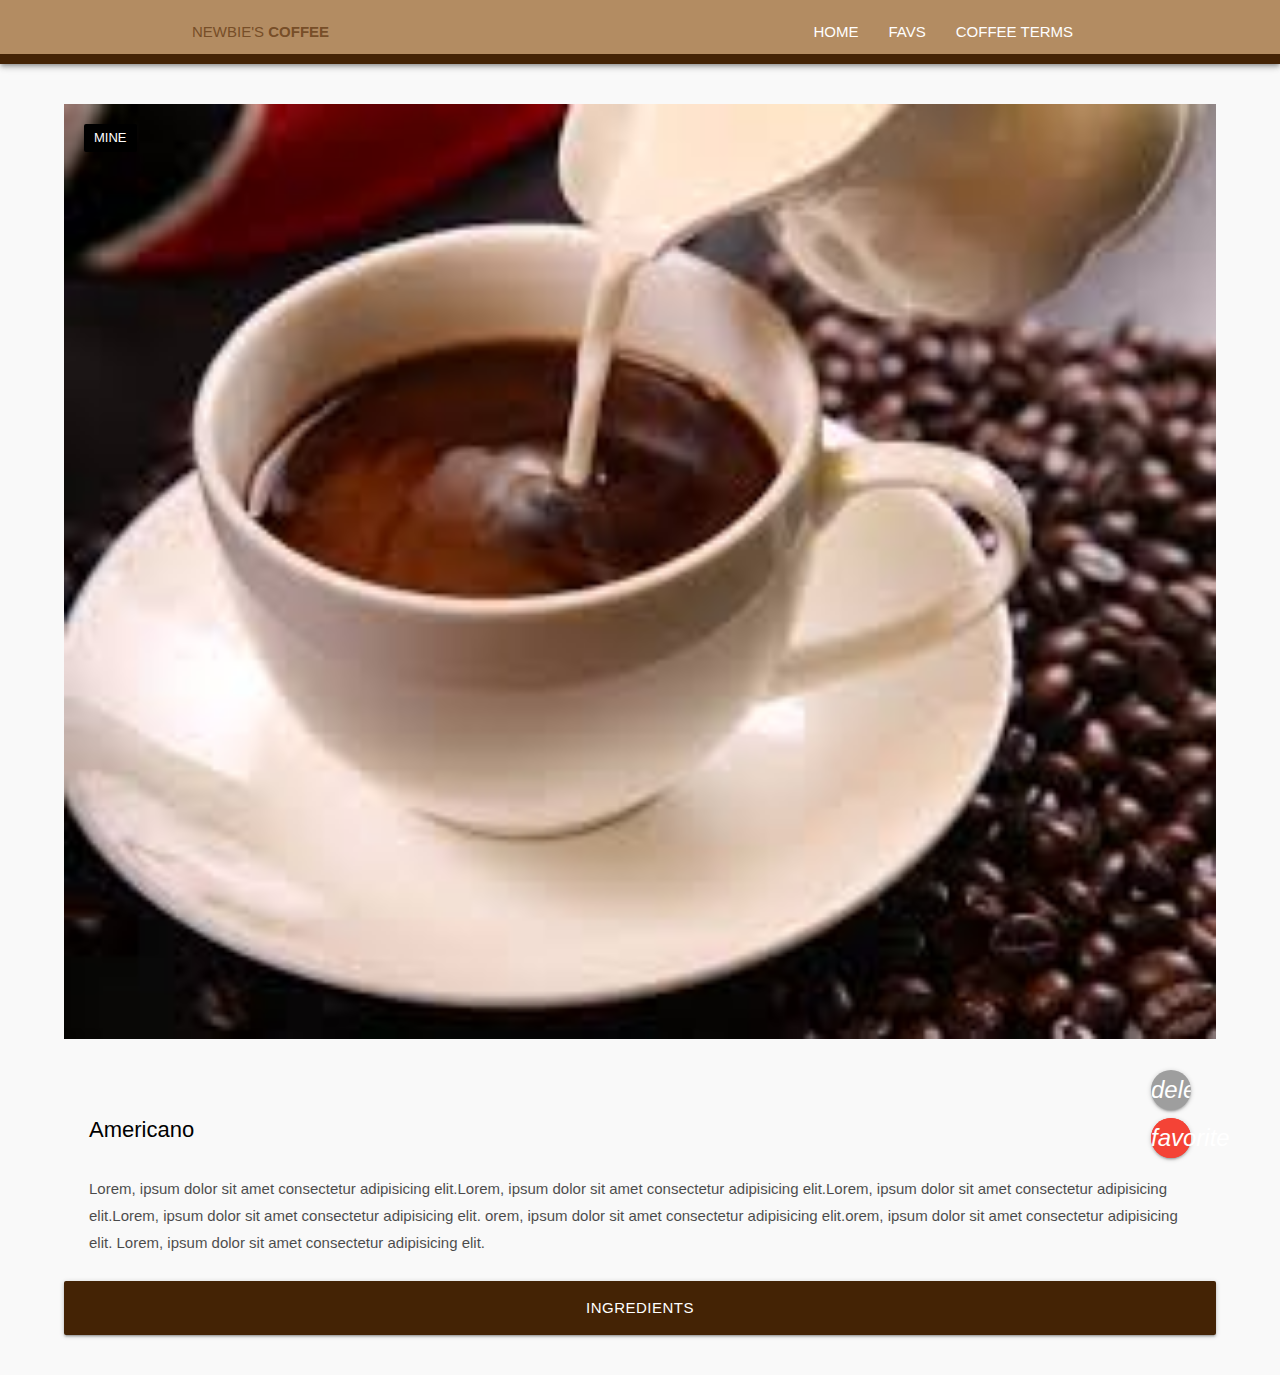
<file: mypages/favs.html>
<!DOCTYPE html>
<html lang="en">

<head>
    <meta charset="UTF-8">
    <meta http-equiv="X-UA-Compatible" content="IE=edge">
    <meta name="viewport" content="width=device-width, initial-scale=1.0">
    <title>Newbie's Coffee</title>
    <link rel="stylesheet" href="/css/materialize.min.css">
    <!--Import Google Icon Font-->
    <link href="https://fonts.googleapis.com/icon?family=Material+Icons" rel="stylesheet">
    <link rel="stylesheet" href="/css/app.css">
    <script type="text/javascript" src="/js/materialize.min.js"></script>
    <link rel="manifest" href="/manifest.json">
    <link rel="icon" type="image/x-icon" href="/img/icons/favicon.png">
</head>

<body class="black-text">
    <nav class="z-depth-2">
        <div class="nav-wrapper container">
            <a href="/">Newbie's<span> Coffee</a>
            <span class="left brown-text text-darken-2">
                <i class="left hide-on-large-only material-icons sidenav-trigger" data-target="side-menu">menu</i>
            </span>
                <ul class="right hide-on-med-and-down brown-text text-darken-2">
                    <li><a href="/">Home</a></li>
                    <li><a href="/mypages/favs.html">Favs</a></li>
                    <li><a href="/mypages/coffeeterms.html">Coffee Terms</a></li>
                  </ul>
            
        </div>
    </nav>

    <ul id="side-menu" class="sidenav side-menu">
        <li><a class="subheader">NEWBIE'S COFFEE</a></li>
        <li><a href="/" class="waves-effect">Home</a></li>
        <li><a href="/mypages/favs.html" class="waves-effect">Favs</a></li>
        <li>
            <div class="divider"></div>
        </li>
        <li><a href="/mypages/coffeeterms.html" class="waves-effect"><i class="brown-text material-icons">coffee</i>Coffee Terms</a>

        </li>
    </ul>

    <!-- Recipe Card Setup Start -->
    <div class = "main-container">
        <div class = "filter-container">
            
            
    
            <div class = "recipe-collection">
                <div class = "recipe-container">
                    <!-- single post -->
                    <div class = "all mine">
                        <div class = "recipe-img">
                            <img src = "/coffee.jpg" alt = "a cup of coffee.">
                            <span class = "category-name">Mine</span>
                        </div>
    
                        <div class = "recipe-content">
                            <a href="#" class= "right btn-floating grey"><i class="material-icons">delete_outline</i></a>
                            <h2>Americano<a href="#" class="right favorite-btn btn-floating red pulse">
                                <i class="material-icons">favorite</i></a></h2>
                            <p>Lorem, ipsum dolor sit amet consectetur adipisicing elit.Lorem, ipsum dolor sit amet consectetur adipisicing elit.Lorem, ipsum dolor sit amet consectetur adipisicing elit.Lorem, ipsum dolor sit amet consectetur adipisicing elit.
                                orem, ipsum dolor sit amet consectetur adipisicing elit.orem, ipsum dolor sit amet consectetur adipisicing elit.  Lorem, ipsum dolor sit amet consectetur adipisicing elit.
                            </p>
                        </div>
    
                        <div class ="center">
                            <a href ="/mypages/americano.html" class= "btn btn-block btn-large">Ingredients</a>
                        </div>
                            
                    </div>
                </div>
            </div>
        </div>
    </div>
    <!---End of Recipe Card-->
   
    

    <script src="/js/ui.js"></script>

</body>

</html>
</file>
<file: css/app.css>
/* colors: keep with a coffee pallete color scheme */
:root {
    --primary: #b38c62;
    --secondary: #442305;
    --title: #774e28;
  }
  
  /* layout styles */
  nav {
    background: var(--primary);
    border-bottom: 10px solid var(--secondary);
  }
  nav a {
    text-transform: uppercase;
    color: var(--title);
  }
  nav a span {
    font-weight: bold;
  }
  nav .sidenav-trigger {
    margin: 0;
  }
  
  /* form-styles */
  .add-btn {
    background: var(--title) !important;
  }
  input {
    box-shadow: none !important;
    -webkit-box-shadow: none !important;
  }
  .side-form button {
    background: var(--title);
    box-shadow: 1px 1px 3px rgba(175, 116, 5, 0.2);
  }
  form .input-field {
    margin-top: 30px;
  }
 #Offline {
  font-size:20px;
  margin-bottom: 25px;
 }
  #Off {
    margin-bottom: 25px;
  }
/*RECIPE LAYOUT FOR EACH COFFEE RECIPE CARD PAGE*/
  @import url('https://fonts.googleapis.com/css?family=PT Serif');

body {
  background: #f9f9f9;
}

#cd-container {
  background: #ededed;
  font-family: 'PT Serif', sans-serif;
  width: 65%;
  height: 385px;
  margin: 5% auto;
}

#cd-title {
  font-family: 'PT Serif', sans-serif;
  font-weight: 700;
  font-size: 25px;
  background: #442305;
  padding: 15px 20px;
  color: #fff;
  border-radius: 2px 2px 0 0;
}

#details {
  background: #fff;
  border-left: solid 1px #ededed;
  border-right: solid 1px #ededed;
  font-size: 16px;
  font-family: 'PT Serif', sans-serif;
  padding: 15px 20px;
}

.detail-value {
  color: #455560;
}

#cd-items {
  background: #ededed;
  font-family: 'PT Serif', sans-serif;
  padding: 20px
}

.cd-item-title {
  font-size: 18px;
  font-weight: 700;
}

li {
  margin-bottom: 3px;
}

#steps {
  background: #fff;
  border-left: solid 1px #ededed;
  border-right: solid 1px #ededed;
  border-bottom: solid 1px #ededed;
  padding: 20px;
}

#steps li {
  list-style-position: inside;
  margin-bottom: 10px;
  margin-left: -38px;
  list-style-type: none;
}



.fill {
  display: flex;
  justify-content: center;
  align-items: center;
  overflow: hidden
}
.fill img {
  flex-shrink: 0;
  min-width: 100%;
  min-height: 100%
}

 /*Recipe Category Format*/
 @import url('https://fonts.googleapis.com/css2?family=Poppins:wght@300;400;500;600;700&display=swap');

 *{
     box-sizing: border-box;
     padding: 0;
     margin: 0;
 }
 img{width: 100%}
 
 body{
     font-family: 'Poppins', sans-serif;
     line-height: 1.5;
 }
 
 .main-container{
     width: 90vw;
     margin: 0 auto;
     padding: 40px 0;
 }
 .main-container > h2{
     text-align: center;
     padding: 10px 0;
     font-size: 32px;
 }
 .main-container > p{
     font-weight: 300;
     padding: 10px 0;
     opacity: 0.7;
     text-align: center;
 }
 .category-buttons{
     margin: 30px 0;
 }
 .category-buttons ul{
     list-style-type: none;
     display: flex;
     flex-wrap: wrap;
     justify-content: flex-start;
 }
 .category-title{
     flex: 0 0 calc(16.6667% - 10px);
     display: flex;
     justify-content:center;
     background: #a8a8a8;
     padding: 12px;
     color: #fff;
     margin: 5px;
     cursor: pointer;
     transition: all 0.4s ease;
 }
 .category-title:hover{
     opacity: 0.7;
 }
 .category-title li{
     padding: 0 10px;
 }
 .category-title span{
     color: #222;
 }
 
 /**Recipe Card **/
 .recipes{
     display: grid;
     grid-template-columns: repeat(3, 1fr);
     grid-gap: 40px;
 }
 .recipes > div{
     box-shadow: 0px 8px 22px -12px rgba(0, 0, 0, 0.64);
 }
 .recipe-img{
     position: relative;
 }
 .category-name{
     position: absolute;
     top: 20px;
     left: 20px;
     text-transform: uppercase;
     font-size: 13px;
     color: #fff;
     padding: 4px 10px;
     border-radius: 2px;
 }
 .recipe-content{
     padding: 25px;
 }
 .recipe-content-top{
     background: #80ced7;
     color: #fff;
     opacity: 0.8;
     padding: 5px 0 5px 15px;
 }
 .recipe-content-top span{
     padding-right: 20px;
 }
 .recipe-content-top, .recipe-content-top{
     padding-right: 5px;
 }
 .recipe-content h2{
     font-size: 22px;
     padding: 12px 0;
     font-weight: 412;
 }
 .recipe-content p{
     opacity: 0.7;
     font-size: 15px;
     line-height: 1.8;
 }

 
 
 
 /*******Media queries for grid********/
 @media(max-width: 1170px){
     .recipes{
         grid-template-columns: repeat(2, 1fr);
     }
 }
 @media(max-width: 768px){
     .recipes{
         grid-template-columns: 1fr;
     }
 }
 
 
 /*****Button Styles and Category Tags******/
 
 .blended .category-name{
     background: #00a7ea;
     color:black;
 }
 .hot .category-name{
     background: #ad0000;
     color:black;
   
 }
 .mine .category-name{
  background: #000000;
}
 .iced .category-name{
     background: #61eef3;
     color:black;
 }

 .btn-block{
  background:#442305;
  color:white;
  width: 100%;
 
 }
 
 .btn-block:hover{
  background:var(--primary);
 }
.active{
     background:#774e28;
 }
 .recipe-content{
  margin: bottom 87px;
 }
</file>
